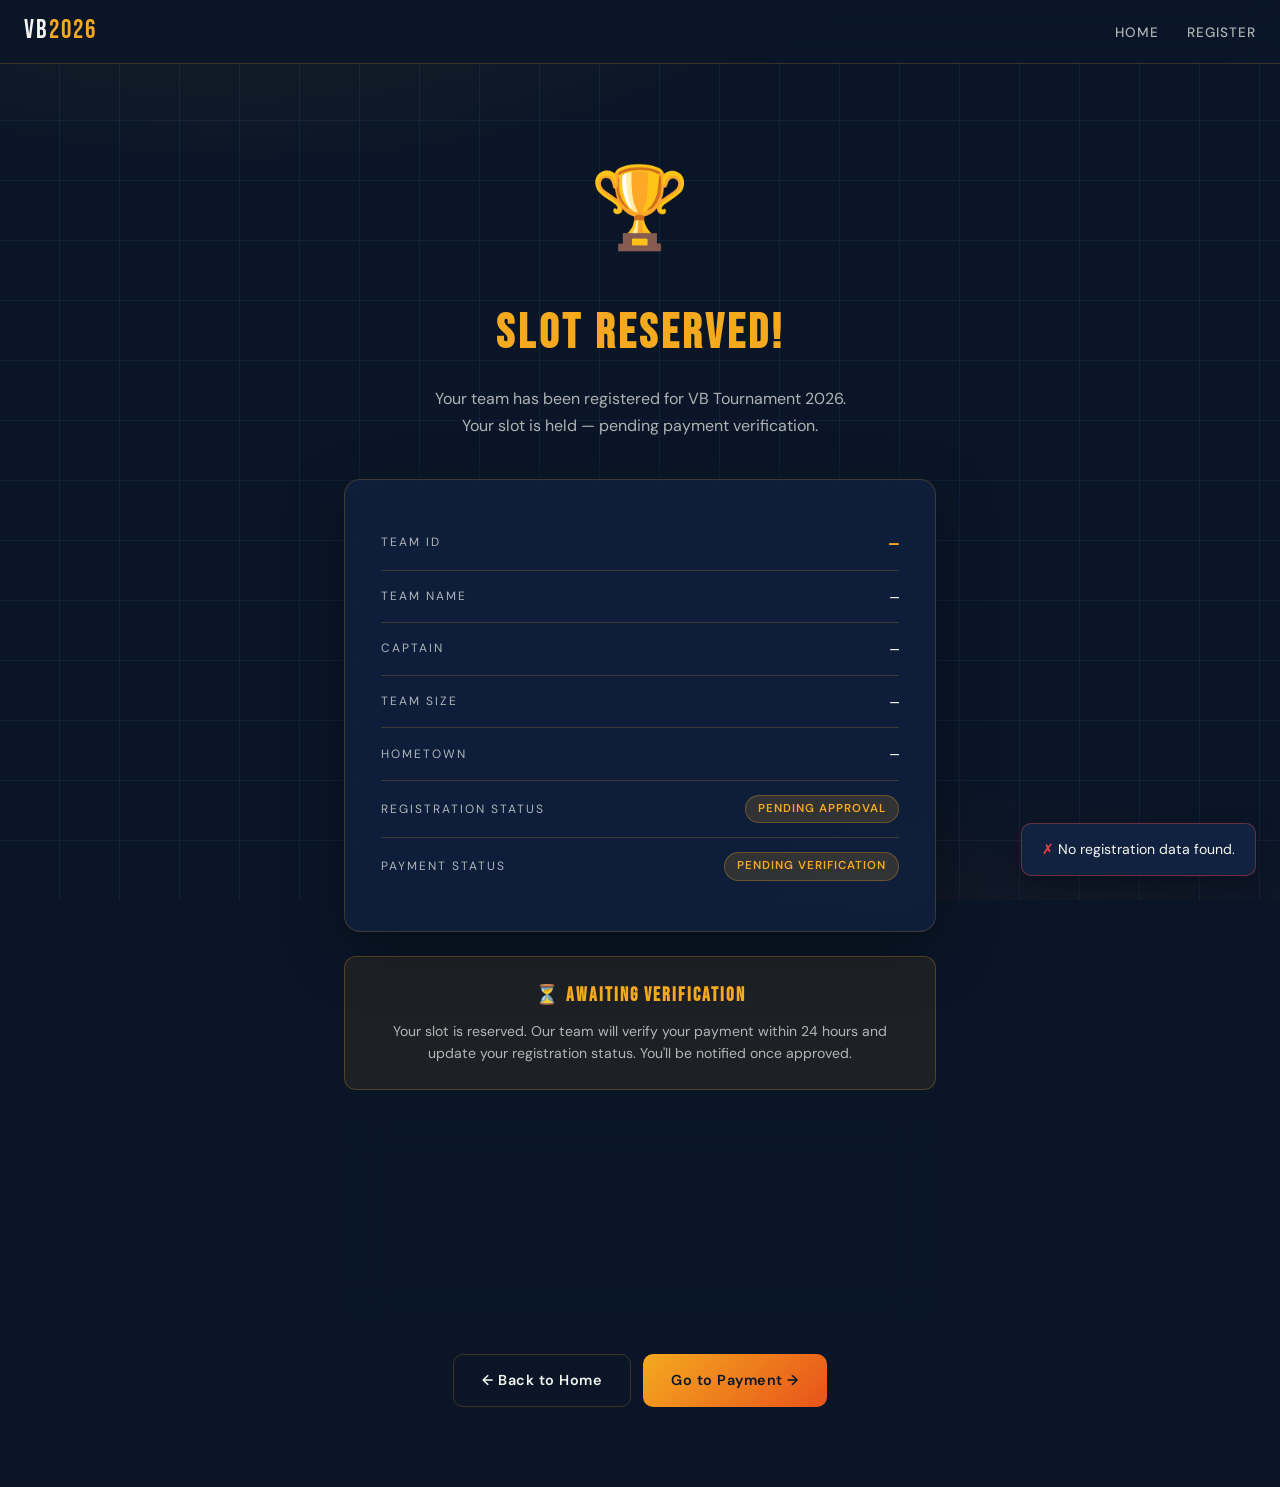
<file: templates/success.html>
<!DOCTYPE html>
<html lang="en">
<head>
  <meta charset="UTF-8" />
  <meta name="viewport" content="width=device-width, initial-scale=1.0" />
  <title>Registration Confirmed — VB2026</title>
  <link rel="stylesheet" href="/static/css/style.css" />
  <style>
    .success-wrap {
      max-width: 640px;
      margin: 0 auto;
      padding: 80px 24px;
      text-align: center;
    }
    .success-icon {
      font-size: 5rem;
      margin-bottom: 24px;
      animation: bounceIn 0.6s ease;
    }
    @keyframes bounceIn {
      0% { transform: scale(0.3); opacity: 0; }
      60% { transform: scale(1.1); }
      80% { transform: scale(0.95); }
      100% { transform: scale(1); opacity: 1; }
    }
    .success-heading {
      font-family: var(--font-display);
      font-size: 3rem;
      letter-spacing: 4px;
      color: var(--net-gold);
      margin-bottom: 12px;
    }
    .success-sub {
      color: var(--white-dim);
      font-size: 1rem;
      margin-bottom: 40px;
      line-height: 1.7;
    }
    .confirm-card {
      text-align: left;
      margin-bottom: 24px;
    }
    .confirm-row {
      display: flex;
      justify-content: space-between;
      align-items: center;
      padding: 14px 0;
      border-bottom: 1px solid var(--glass-border);
    }
    .confirm-row:last-child { border-bottom: none; }
    .confirm-label { font-size: 0.75rem; letter-spacing: 2px; text-transform: uppercase; color: var(--white-dim); }
    .confirm-value { font-family: var(--font-mono); font-size: 0.92rem; color: var(--white); }
    .confirm-value.highlight { color: var(--net-gold); font-size: 1rem; font-weight: 700; }
    .status-block {
      background: rgba(244,169,31,0.08);
      border: 1px solid rgba(244,169,31,0.25);
      border-radius: 12px;
      padding: 24px;
      margin-bottom: 24px;
    }
    .status-block h4 {
      font-family: var(--font-display);
      font-size: 1.2rem;
      letter-spacing: 2px;
      color: var(--net-gold);
      margin-bottom: 8px;
    }
    .status-block p { font-size: 0.88rem; color: var(--white-dim); line-height: 1.6; }
    .next-steps {
      margin-bottom: 32px;
    }
    .next-steps h3 {
      font-size: 0.75rem; letter-spacing: 2px; text-transform: uppercase; color: var(--white-dim);
      margin-bottom: 12px;
    }
    .next-step-item {
      display: flex; align-items: flex-start; gap: 12px;
      margin-bottom: 12px; font-size: 0.88rem; color: var(--white-dim);
    }
    .next-step-item .num {
      font-family: var(--font-mono);
      font-size: 0.72rem;
      background: rgba(244,169,31,0.15);
      color: var(--net-gold);
      padding: 2px 8px; border-radius: 4px; flex-shrink: 0;
    }
    .cta-row { display: flex; gap: 12px; justify-content: center; flex-wrap: wrap; }
    .confetti-wrap { position: fixed; inset: 0; pointer-events: none; z-index: 999; overflow: hidden; }
    .confetti-piece {
      position: absolute;
      top: -10px;
      width: 8px; height: 8px;
      border-radius: 2px;
      animation: confettiFall linear forwards;
    }
    @keyframes confettiFall {
      to { transform: translateY(110vh) rotate(720deg); opacity: 0; }
    }
  </style>
</head>
<body>
<nav class="nav">
  <a href="/" class="nav-logo">VB<span>2026</span></a>
  <ul class="nav-links">
    <li><a href="/">Home</a></li>
    <li><a href="/register">Register</a></li>
  </ul>
</nav>

<div class="confetti-wrap" id="confettiWrap"></div>

<div class="page">
  <div class="success-wrap">

    <div class="success-icon animate-up">🏆</div>
    <h1 class="success-heading animate-up-2">SLOT RESERVED!</h1>
    <p class="success-sub animate-up-3">
      Your team has been registered for VB Tournament 2026.<br>
      Your slot is held — pending payment verification.
    </p>

    <!-- Confirmation card -->
    <div class="card confirm-card animate-up-4">
      <div class="confirm-row">
        <span class="confirm-label">Team ID</span>
        <span class="confirm-value highlight" id="confTeamId">—</span>
      </div>
      <div class="confirm-row">
        <span class="confirm-label">Team Name</span>
        <span class="confirm-value" id="confTeamName">—</span>
      </div>
      <div class="confirm-row">
        <span class="confirm-label">Captain</span>
        <span class="confirm-value" id="confCaptain">—</span>
      </div>
      <div class="confirm-row">
        <span class="confirm-label">Team Size</span>
        <span class="confirm-value" id="confSize">—</span>
      </div>
      <div class="confirm-row">
        <span class="confirm-label">Hometown</span>
        <span class="confirm-value" id="confHometown">—</span>
      </div>
      <div class="confirm-row">
        <span class="confirm-label">Registration Status</span>
        <span class="badge badge-pending">Pending Approval</span>
      </div>
      <div class="confirm-row">
        <span class="confirm-label">Payment Status</span>
        <span class="badge badge-pending" id="paymentBadge">Pending Verification</span>
      </div>
    </div>

    <!-- Status message -->
    <div class="status-block animate-up">
      <h4>⏳ AWAITING VERIFICATION</h4>
      <p>
        Your slot is reserved. Our team will verify your payment within 24 hours and update your registration status. You'll be notified once approved.
      </p>
    </div>

    <!-- Next steps -->
    <div class="next-steps animate-up card">
      <h3>What's Next</h3>
      <div class="next-step-item">
        <span class="num">01</span>
        <span>If you haven't paid yet, <a href="#" id="payNowLink" class="text-gold">proceed to payment →</a></span>
      </div>
      <div class="next-step-item">
        <span class="num">02</span>
        <span>Keep your Team ID <strong id="remindId" class="text-gold">—</strong> safe for future reference</span>
      </div>
      <div class="next-step-item">
        <span class="num">03</span>
        <span>Once approved, report to the venue on March 15, 2026 at 8:00 AM</span>
      </div>
    </div>

    <div class="cta-row animate-up">
      <a href="/" class="btn btn-ghost">← Back to Home</a>
      <a href="#" class="btn btn-primary" id="paymentLinkBtn">Go to Payment →</a>
    </div>

  </div>
</div>

<div class="toast-container" id="toastContainer"></div>
<script src="/static/js/main.js"></script>
<script src="/static/js/success.js"></script>
</body>
</html>
</file>
<file: static/css/style.css>
/* ═══════════════════════════════════════════════════════
   VOLLEYBALL TOURNAMENT PORTAL — GLOBAL STYLES
   Aesthetic: Athletic Editorial — Bold, kinetic, court-inspired
═══════════════════════════════════════════════════════ */

@import url('https://fonts.googleapis.com/css2?family=Bebas+Neue&family=DM+Sans:wght@300;400;500;600&family=Space+Mono:wght@400;700&display=swap');

:root {
  --court-blue: #0A1628;
  --court-mid: #112240;
  --net-gold: #F4A91F;
  --net-gold-dim: #c8871a;
  --ball-orange: #E8531A;
  --court-line: #1E3A5F;
  --white: #F5F5F0;
  --white-dim: rgba(245,245,240,0.7);
  --white-faint: rgba(245,245,240,0.12);
  --glass: rgba(17,34,64,0.75);
  --glass-border: rgba(244,169,31,0.2);
  --success: #22c55e;
  --danger: #ef4444;
  --pending: #F4A91F;
  --shadow: 0 20px 60px rgba(0,0,0,0.4);
  --radius: 16px;
  --font-display: 'Bebas Neue', sans-serif;
  --font-body: 'DM Sans', sans-serif;
  --font-mono: 'Space Mono', monospace;
}

*, *::before, *::after { box-sizing: border-box; margin: 0; padding: 0; }

html { scroll-behavior: smooth; }

body {
  font-family: var(--font-body);
  background: var(--court-blue);
  color: var(--white);
  min-height: 100vh;
  overflow-x: hidden;
  line-height: 1.6;
}

/* ── Background texture ─────────────────────────────── */
body::before {
  content: '';
  position: fixed;
  inset: 0;
  background:
    radial-gradient(ellipse 80% 50% at 20% -10%, rgba(244,169,31,0.08) 0%, transparent 60%),
    radial-gradient(ellipse 60% 40% at 80% 110%, rgba(232,83,26,0.06) 0%, transparent 60%),
    repeating-linear-gradient(
      0deg, transparent, transparent 59px,
      rgba(30,58,95,0.3) 59px, rgba(30,58,95,0.3) 60px
    ),
    repeating-linear-gradient(
      90deg, transparent, transparent 59px,
      rgba(30,58,95,0.3) 59px, rgba(30,58,95,0.3) 60px
    );
  pointer-events: none;
  z-index: 0;
}

/* ── Navigation ─────────────────────────────────────── */
.nav {
  position: fixed;
  top: 0; left: 0; right: 0;
  z-index: 100;
  background: rgba(10,22,40,0.9);
  backdrop-filter: blur(20px);
  border-bottom: 1px solid var(--glass-border);
  padding: 0 24px;
  height: 64px;
  display: flex;
  align-items: center;
  justify-content: space-between;
}

.nav-logo {
  font-family: var(--font-display);
  font-size: 1.6rem;
  letter-spacing: 2px;
  color: var(--white);
  text-decoration: none;
}

.nav-logo span { color: var(--net-gold); }

.nav-links {
  display: flex;
  gap: 28px;
  list-style: none;
}

.nav-links a {
  font-size: 0.85rem;
  font-weight: 500;
  color: var(--white-dim);
  text-decoration: none;
  letter-spacing: 1px;
  text-transform: uppercase;
  transition: color 0.2s;
}
.nav-links a:hover { color: var(--net-gold); }

/* ── Page wrapper ───────────────────────────────────── */
.page {
  position: relative;
  z-index: 1;
  padding-top: 64px;
  min-height: 100vh;
}

/* ── Glass Card ─────────────────────────────────────── */
.card {
  background: var(--glass);
  backdrop-filter: blur(24px);
  border: 1px solid var(--glass-border);
  border-radius: var(--radius);
  padding: 36px;
  box-shadow: var(--shadow);
}

.card-sm { padding: 24px; }

/* ── Section headers ────────────────────────────────── */
.section-label {
  font-family: var(--font-mono);
  font-size: 0.72rem;
  letter-spacing: 3px;
  text-transform: uppercase;
  color: var(--net-gold);
  margin-bottom: 8px;
}

.section-title {
  font-family: var(--font-display);
  font-size: clamp(2.5rem, 6vw, 4.5rem);
  letter-spacing: 3px;
  line-height: 0.95;
  color: var(--white);
}

/* ── Slot Progress Bar ──────────────────────────────── */
.slot-banner {
  background: var(--glass);
  border: 1px solid var(--glass-border);
  border-radius: 12px;
  padding: 20px 28px;
  display: flex;
  align-items: center;
  gap: 24px;
  flex-wrap: wrap;
}

.slot-numbers {
  display: flex;
  align-items: baseline;
  gap: 6px;
}

.slot-available {
  font-family: var(--font-display);
  font-size: 3rem;
  color: var(--net-gold);
  line-height: 1;
}

.slot-divider { color: var(--white-dim); font-size: 1.5rem; }

.slot-total {
  font-family: var(--font-display);
  font-size: 1.8rem;
  color: var(--white-dim);
}

.slot-label {
  font-size: 0.75rem;
  text-transform: uppercase;
  letter-spacing: 2px;
  color: var(--white-dim);
  margin-top: 2px;
}

.slot-bar-wrap { flex: 1; min-width: 160px; }

.slot-bar {
  height: 8px;
  background: var(--white-faint);
  border-radius: 4px;
  overflow: hidden;
}

.slot-bar-fill {
  height: 100%;
  border-radius: 4px;
  background: linear-gradient(90deg, var(--net-gold), var(--ball-orange));
  transition: width 0.8s cubic-bezier(0.34, 1.56, 0.64, 1);
}

.slot-bar-fill.full { background: var(--danger); }

/* ── Buttons ────────────────────────────────────────── */
.btn {
  display: inline-flex;
  align-items: center;
  gap: 8px;
  font-family: var(--font-body);
  font-weight: 600;
  font-size: 0.9rem;
  letter-spacing: 0.5px;
  padding: 14px 28px;
  border-radius: 10px;
  border: none;
  cursor: pointer;
  transition: all 0.2s;
  text-decoration: none;
}

.btn-primary {
  background: linear-gradient(135deg, var(--net-gold), var(--ball-orange));
  color: var(--court-blue);
}
.btn-primary:hover { transform: translateY(-2px); box-shadow: 0 8px 24px rgba(244,169,31,0.35); }
.btn-primary:active { transform: translateY(0); }

.btn-ghost {
  background: transparent;
  border: 1px solid var(--glass-border);
  color: var(--white);
}
.btn-ghost:hover { border-color: var(--net-gold); color: var(--net-gold); }

.btn-danger {
  background: rgba(239,68,68,0.15);
  border: 1px solid rgba(239,68,68,0.3);
  color: var(--danger);
}
.btn-danger:hover { background: rgba(239,68,68,0.25); }

.btn-success {
  background: rgba(34,197,94,0.15);
  border: 1px solid rgba(34,197,94,0.3);
  color: var(--success);
}
.btn-success:hover { background: rgba(34,197,94,0.25); }

.btn:disabled {
  opacity: 0.45;
  cursor: not-allowed;
  transform: none !important;
}

.btn-lg { padding: 18px 40px; font-size: 1rem; border-radius: 12px; }

/* ── Forms ──────────────────────────────────────────── */
.form-group { margin-bottom: 20px; }

.form-label {
  display: block;
  font-size: 0.78rem;
  font-weight: 600;
  letter-spacing: 1.5px;
  text-transform: uppercase;
  color: var(--white-dim);
  margin-bottom: 8px;
}

.form-input,
.form-select {
  width: 100%;
  background: rgba(255,255,255,0.05);
  border: 1px solid var(--glass-border);
  border-radius: 10px;
  padding: 14px 16px;
  color: var(--white);
  font-family: var(--font-body);
  font-size: 0.95rem;
  transition: border-color 0.2s, box-shadow 0.2s;
  outline: none;
  -webkit-appearance: none;
}

.form-input:focus,
.form-select:focus {
  border-color: var(--net-gold);
  box-shadow: 0 0 0 3px rgba(244,169,31,0.12);
}

.form-input::placeholder { color: rgba(245,245,240,0.3); }

.form-select option { background: var(--court-mid); }

.form-input.readonly {
  background: rgba(244,169,31,0.07);
  border-color: rgba(244,169,31,0.3);
  color: var(--net-gold);
  font-family: var(--font-mono);
  font-size: 0.9rem;
}

.form-row { display: grid; grid-template-columns: 1fr 1fr; gap: 16px; }

.form-error {
  color: var(--danger);
  font-size: 0.78rem;
  margin-top: 4px;
  display: none;
}

/* ── Status Badges ──────────────────────────────────── */
.badge {
  display: inline-flex;
  align-items: center;
  gap: 6px;
  padding: 4px 12px;
  border-radius: 20px;
  font-size: 0.72rem;
  font-weight: 600;
  letter-spacing: 1px;
  text-transform: uppercase;
}

.badge-pending {
  background: rgba(244,169,31,0.15);
  color: var(--pending);
  border: 1px solid rgba(244,169,31,0.3);
}
.badge-approved {
  background: rgba(34,197,94,0.15);
  color: var(--success);
  border: 1px solid rgba(34,197,94,0.3);
}
.badge-rejected {
  background: rgba(239,68,68,0.15);
  color: var(--danger);
  border: 1px solid rgba(239,68,68,0.3);
}

/* ── Toast ──────────────────────────────────────────── */
.toast-container {
  position: fixed;
  bottom: 24px;
  right: 24px;
  z-index: 999;
  display: flex;
  flex-direction: column;
  gap: 10px;
}

.toast {
  background: var(--court-mid);
  border: 1px solid var(--glass-border);
  border-radius: 10px;
  padding: 14px 20px;
  font-size: 0.88rem;
  max-width: 320px;
  box-shadow: 0 8px 24px rgba(0,0,0,0.3);
  animation: slideInRight 0.3s ease;
}

.toast.toast-success { border-color: rgba(34,197,94,0.4); }
.toast.toast-error { border-color: rgba(239,68,68,0.4); }

@keyframes slideInRight {
  from { transform: translateX(120%); opacity: 0; }
  to { transform: translateX(0); opacity: 1; }
}

/* ── Spinner ────────────────────────────────────────── */
.spinner {
  width: 20px; height: 20px;
  border: 2px solid rgba(255,255,255,0.2);
  border-top-color: var(--white);
  border-radius: 50%;
  animation: spin 0.7s linear infinite;
  display: inline-block;
}

@keyframes spin { to { transform: rotate(360deg); } }

/* ── Loader overlay ─────────────────────────────────── */
.loading-overlay {
  position: fixed; inset: 0;
  background: var(--court-blue);
  display: flex;
  flex-direction: column;
  align-items: center;
  justify-content: center;
  z-index: 9999;
  gap: 16px;
  transition: opacity 0.4s;
}

.loading-overlay.hidden { opacity: 0; pointer-events: none; }

.loader-text {
  font-family: var(--font-display);
  font-size: 1.4rem;
  letter-spacing: 4px;
  color: var(--net-gold);
}

/* ── Closed banner ──────────────────────────────────── */
.closed-banner {
  display: none;
  background: rgba(239,68,68,0.1);
  border: 1px solid rgba(239,68,68,0.3);
  border-radius: 12px;
  padding: 20px 28px;
  text-align: center;
}

.closed-banner.show { display: block; }

.closed-banner h3 {
  font-family: var(--font-display);
  font-size: 1.8rem;
  color: var(--danger);
  letter-spacing: 3px;
  margin-bottom: 6px;
}

/* ── File upload ────────────────────────────────────── */
.file-drop {
  border: 2px dashed var(--glass-border);
  border-radius: 12px;
  padding: 36px;
  text-align: center;
  cursor: pointer;
  transition: all 0.2s;
}

.file-drop:hover, .file-drop.drag-over {
  border-color: var(--net-gold);
  background: rgba(244,169,31,0.05);
}

.file-drop .icon {
  font-size: 2.5rem;
  margin-bottom: 12px;
  opacity: 0.6;
}

.file-drop p { color: var(--white-dim); font-size: 0.9rem; }
.file-drop strong { color: var(--net-gold); }

.file-preview {
  display: none;
  margin-top: 16px;
  border-radius: 10px;
  overflow: hidden;
  border: 1px solid var(--glass-border);
}
.file-preview img { width: 100%; max-height: 220px; object-fit: contain; background: #000; }

/* ── Animations ─────────────────────────────────────── */
@keyframes fadeInUp {
  from { opacity: 0; transform: translateY(24px); }
  to { opacity: 1; transform: translateY(0); }
}

@keyframes fadeIn {
  from { opacity: 0; }
  to { opacity: 1; }
}

@keyframes pulse-glow {
  0%, 100% { box-shadow: 0 0 0 0 rgba(244,169,31,0.4); }
  50% { box-shadow: 0 0 0 8px rgba(244,169,31,0); }
}

.animate-up { animation: fadeInUp 0.6s ease forwards; }
.animate-up-2 { animation: fadeInUp 0.6s 0.1s ease both; }
.animate-up-3 { animation: fadeInUp 0.6s 0.2s ease both; }
.animate-up-4 { animation: fadeInUp 0.6s 0.3s ease both; }

/* ── Responsive ─────────────────────────────────────── */
@media (max-width: 768px) {
  .form-row { grid-template-columns: 1fr; }
  .card { padding: 24px 20px; }
  .nav-links { display: none; }
}

/* ── Dark Mode scrollbar ────────────────────────────── */
::-webkit-scrollbar { width: 6px; }
::-webkit-scrollbar-track { background: var(--court-blue); }
::-webkit-scrollbar-thumb { background: var(--court-line); border-radius: 3px; }
::-webkit-scrollbar-thumb:hover { background: var(--net-gold); }

/* ── Utility ────────────────────────────────────────── */
.text-gold { color: var(--net-gold); }
.text-dim { color: var(--white-dim); }
.text-mono { font-family: var(--font-mono); }
.text-display { font-family: var(--font-display); }
.mt-8 { margin-top: 8px; }
.mt-16 { margin-top: 16px; }
.mt-24 { margin-top: 24px; }
.mt-32 { margin-top: 32px; }
.mb-8 { margin-bottom: 8px; }
.mb-16 { margin-bottom: 16px; }
.mb-24 { margin-bottom: 24px; }
.text-center { text-align: center; }
.w-full { width: 100%; }
.flex { display: flex; }
.flex-col { flex-direction: column; }
.items-center { align-items: center; }
.justify-between { justify-content: space-between; }
.gap-8 { gap: 8px; }
.gap-16 { gap: 16px; }
.gap-24 { gap: 24px; }
</file>
